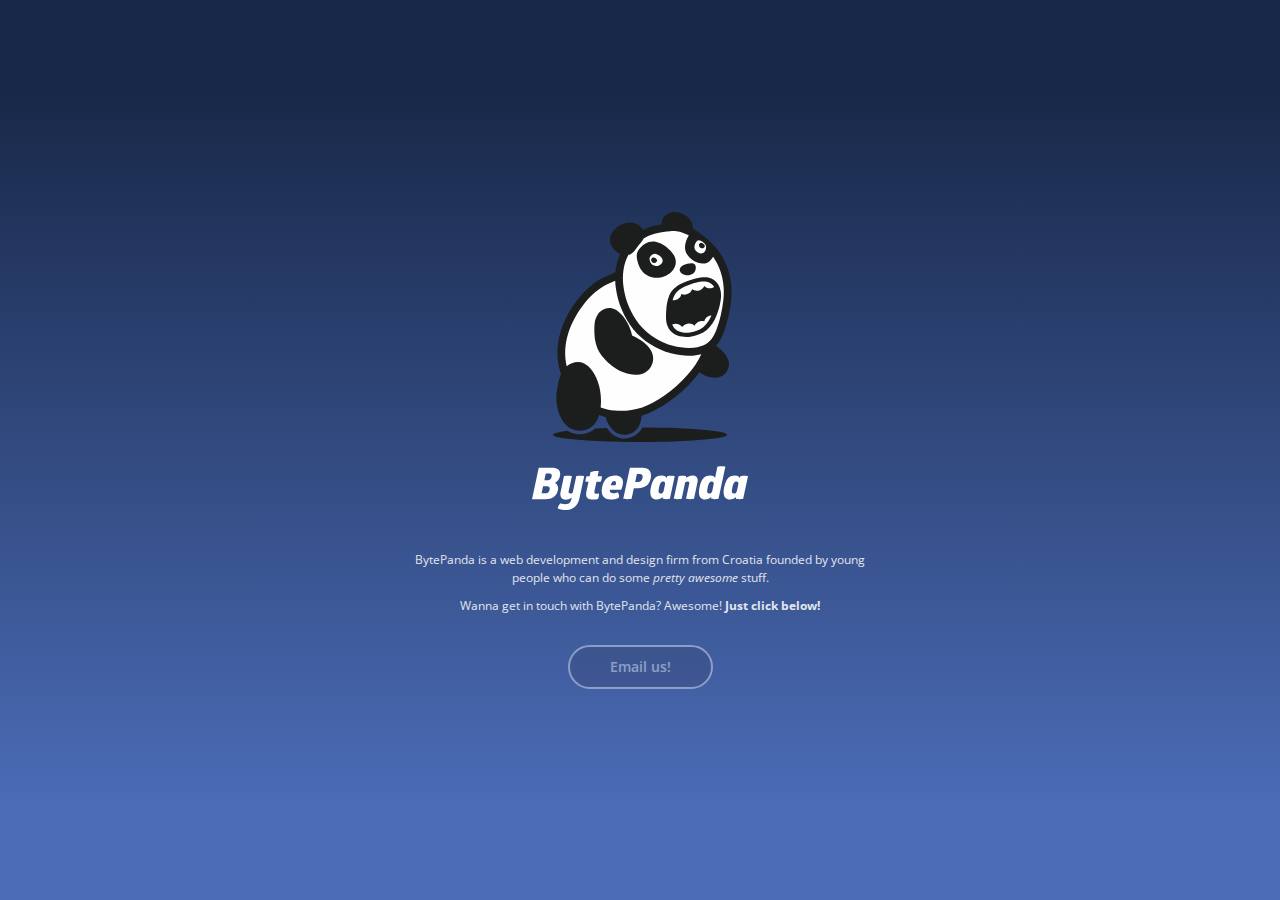
<file: index.html>
<!DOCTYPE html>
<html lang="en">
	<head>
		<meta charset="utf-8">
		<meta http-equiv="X-UA-Compatible" content="IE=edge">
		<meta name="viewport" content="width=device-width, initial-scale=1">
		<meta name="description" content="BytePanda is a new web development and design firm from Croatia founded by young people who can do some pretty awesome stuff.">
		<meta name="author" content="BytePanda">
		<title>BytePanda</title>
		<!-- css section -->
		<link rel="stylesheet" type="text/css" href="css/main.css">
		<!--[if IE]>
			<style type="text/css">
				.hero-statement { background-image: url("../images/vitamins-background.jpg"); }
				.fancy-parallax-image { display: none; }
			</style>
		<![endif]-->
		<link href='http://fonts.googleapis.com/css?family=Open+Sans:400italic,600italic,700italic,400,300,600,700,800&subset=latin,latin-ext' rel='stylesheet' type='text/css'>
		<link rel="stylesheet" type="text/css" href="css/font-awesome/css/font-awesome.min.css">
		<!-- /css section -->
	</head>

	<body class="normal-body">
		<section class="landing-container">
			<div class="landing-content">
				<img class="landing-content__logo" src="images/bytepanda-darker-logo-white-lettering--vector.svg">
				<div class="landing-content__text">
					<p>BytePanda is a web development and design firm from Croatia founded by young people who can do some <i>pretty awesome</i> stuff.</p>
					<p>Wanna get in touch with BytePanda? Awesome! <b>Just click below!</b></p>
				</div>
				<a href="mailto:info@bytepanda.io" class="landing-content__contact-button">Email us!</a>
			</div>
		</section>

		<footer>
		</footer>
		<!-- Include jQuery 1.11.2 -->
		<script src="js/jquery-1.11.2.min.js"></script>
		<!-- Bootstrap Core JavaScript -->
		<script src="js/bootstrap.min.js"></script>
		<!-- BytePanda base JavaScript -->
		<script src="js/base.js"></script>
		<script>
		  (function(i,s,o,g,r,a,m){i['GoogleAnalyticsObject']=r;i[r]=i[r]||function(){
		  (i[r].q=i[r].q||[]).push(arguments)},i[r].l=1*new Date();a=s.createElement(o),
		  m=s.getElementsByTagName(o)[0];a.async=1;a.src=g;m.parentNode.insertBefore(a,m)
		  })(window,document,'script','//www.google-analytics.com/analytics.js','ga');

		  ga('create', 'UA-65450927-1', 'auto');
		  ga('send', 'pageview');

		</script>
	</body>
</html>
</file>
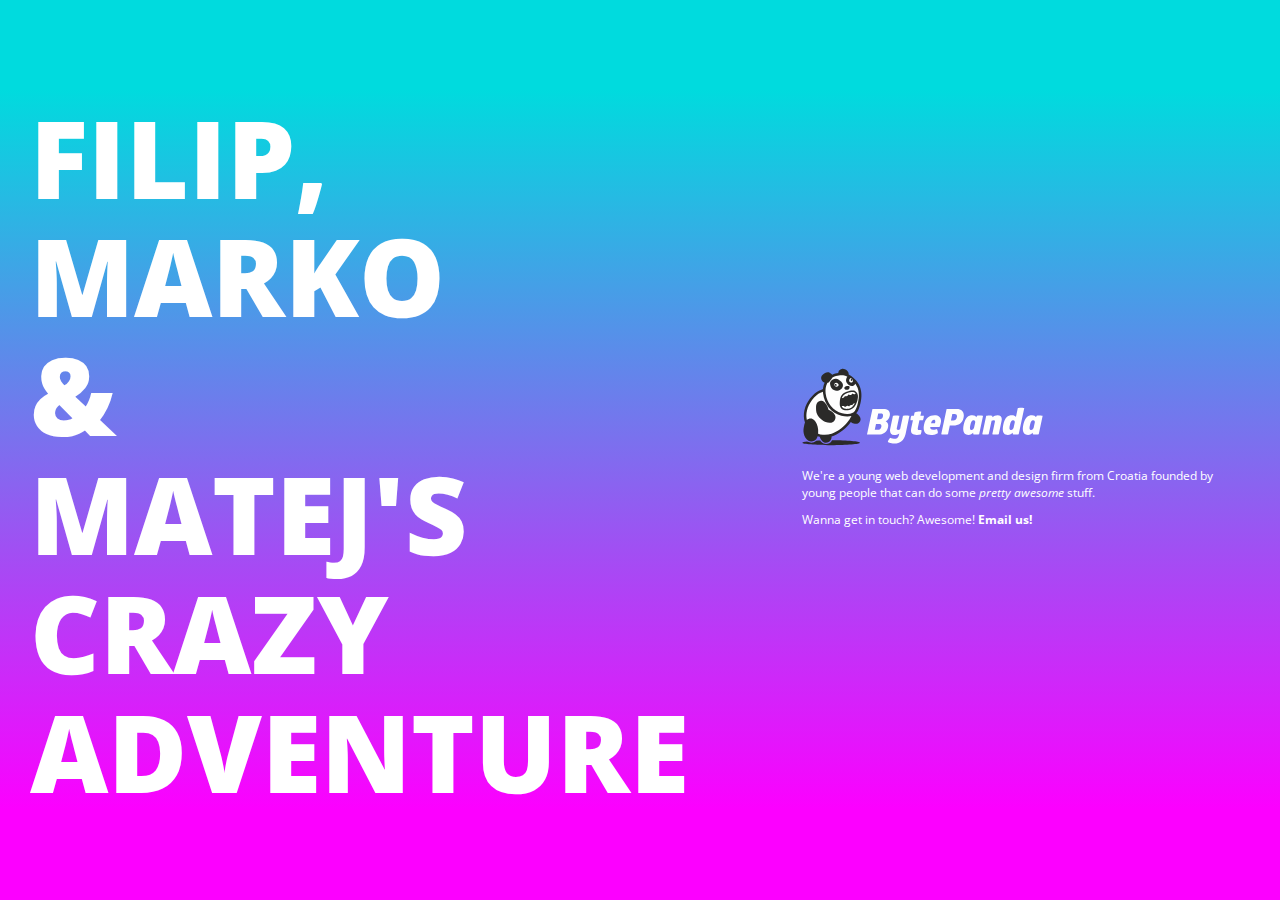
<file: ehehehehheheeh.html>
<!DOCTYPE html>
<html lang="en">

	<head>
		<meta charset="utf-8">
		<meta http-equiv="X-UA-Compatible" content="IE=edge">
		<meta name="viewport" content="width=device-width, initial-scale=1">
		<meta name="description" content="">
		<meta name="author" content="">
		<title>BytePanda</title>
		<!-- css section -->
		<link rel="stylesheet" type="text/css" href="css/main.css">
		<!--[if IE]>
			<style type="text/css">
				.hero-statement { background-image: url("../images/vitamins-background.jpg"); }
				.fancy-parallax-image { display: none; }
			</style>
		<![endif]-->
		<link href='http://fonts.googleapis.com/css?family=Open+Sans:400italic,600italic,700italic,400,300,600,700,800&subset=latin,latin-ext' rel='stylesheet' type='text/css'>
		<link rel="stylesheet" type="text/css" href="css/font-awesome/css/font-awesome.min.css">
		<!-- /css section -->
	</head>

	<body class="normal-body">
		
		<section class="crazy-container">
			<div class="crazy-content">
				<div class="crazy-content__heading">
					<h1>FILIP, MARKO & MATEJ'S CRAZY ADVENTURE</h1>
				</div>
			</div>
			<div class="normal-content">
				<img class="normal-content__logo" src="images/bytepanda-hor-logo-white-lettering--vector.svg">
				<div class="normal-content__text">
					<p>We're a young web development and design firm from Croatia founded by young people that can do some <i>pretty awesome</i> stuff.</p>
					<p>Wanna get in touch? Awesome! <a href="mailto:info@bytepanda.io">Email us!</a></p>
				</div>
			</div>
		</section>

		<footer>
		</footer>
		<!-- Include jQuery 1.11.2 -->
		<script src="js/jquery-1.11.2.min.js"></script>
		<!-- Include jQuery mobile -->
		<script src="js/jquery.mobile.custom.min.js"></script>
		<!-- Bootstrap Core JavaScript -->
		<script src="js/bootstrap.min.js"></script>
		<!-- Plugin JavaScript -->
    	<script src="js/jquery.easing.min.js"></script>
		<!-- BytePanda base JavaScript -->
		<script src="js/base.js"></script>
	</body>
</html>
</file>
